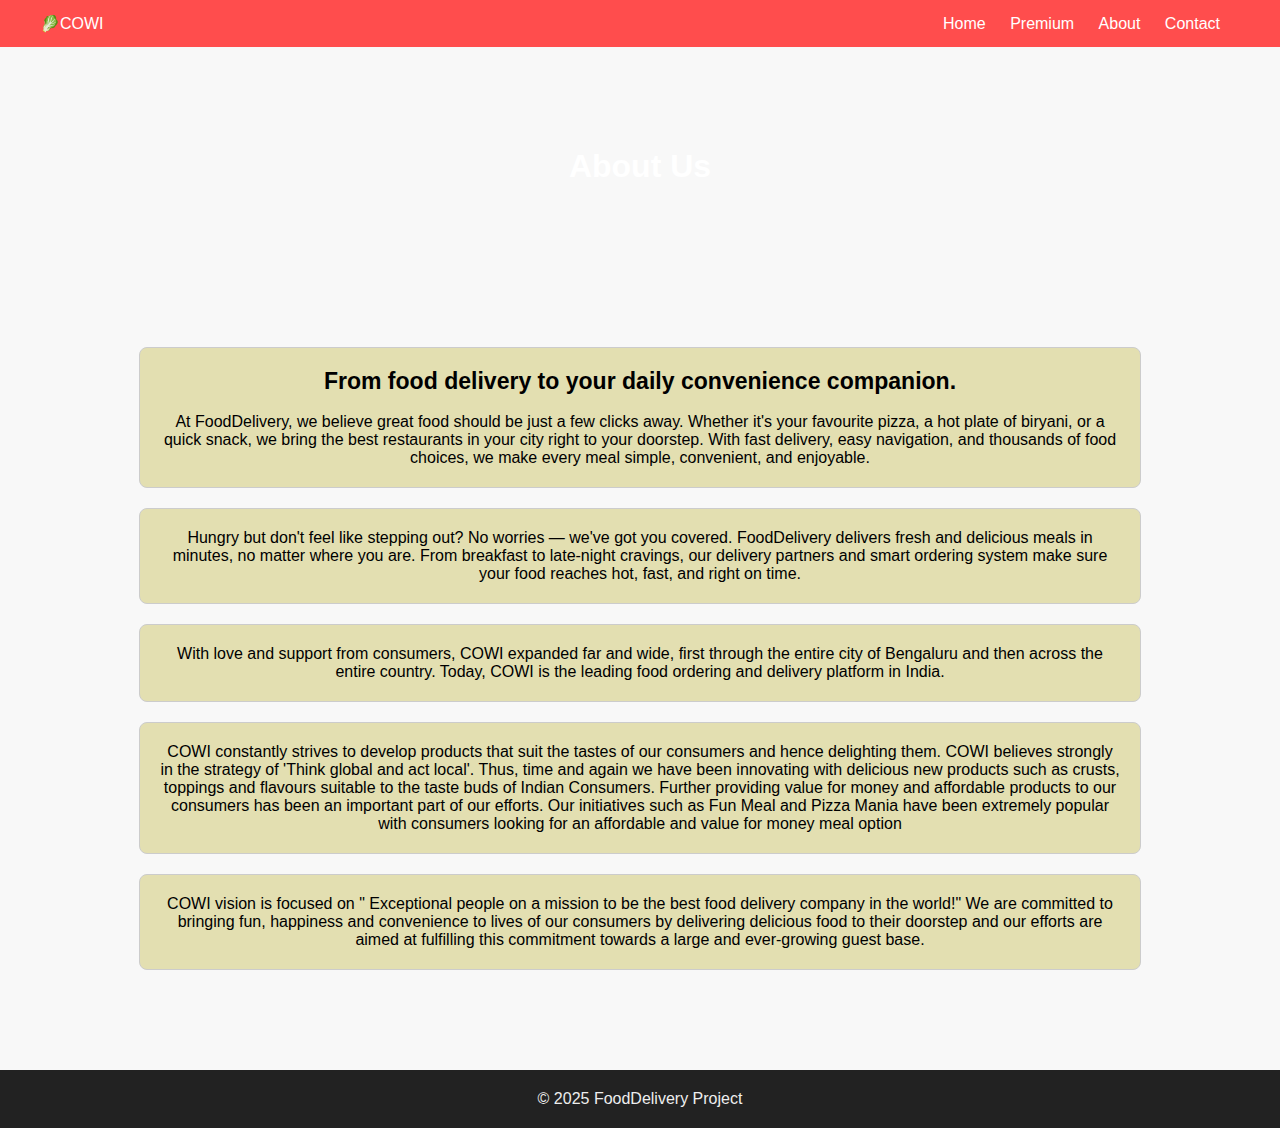
<file: about.html>
<!DOCTYPE html>
<html>
<head>
    <title>About - Food Delivery</title>
    <link rel="stylesheet" href="style.css">
</head>
<body>

<div class="navbar">
    <div><a href="index.html">🥬COWI</a></div>
    <div class="nav-links">
        <a href="index.html">Home</a>
        <a href="premium.html">Premium</a>
        <a href="about.html">About</a>
        <a href="contact.html">Contact</a>
    </div>
</div>

<div class="header" style="background-image: url('https://images.unsplash.com/photo-1540189549336-e6e99c3679fe');">
    <h1>About Us</h1>
</div>

<div class="section">
    <p class="about_card">
        <b><big><big>From food delivery to your daily convenience companion.</big></big></b><br><br>
     At FoodDelivery, we believe great food should be just a few clicks away. Whether it's your favourite pizza, a hot plate of biryani, or a quick snack, we bring the best restaurants in your city right to your doorstep. With fast delivery, easy navigation, and thousands of food choices, we make every meal simple, convenient, and enjoyable.</p>
     <p class="about_card">Hungry but don't feel like stepping out? No worries — we've got you covered. FoodDelivery delivers fresh and delicious meals in minutes, no matter where you are. From breakfast to late-night cravings, our delivery partners and smart ordering system make sure your food reaches hot, fast, and right on time.</p>
     <p class="about_card">With love and support from consumers, COWI expanded far and wide, first through the entire city of Bengaluru and then across the entire country. Today, COWI is the leading food ordering and delivery platform in India.</p>
     <p class="about_card">COWI constantly strives to develop products that suit the tastes of our consumers and hence delighting them. COWI believes strongly in the strategy of 'Think global and act local'. Thus, time and again we have been innovating with delicious new products such as crusts, toppings and flavours suitable to the taste buds of Indian Consumers. Further providing value for money and affordable products to our consumers has been an important part of our efforts. Our initiatives such as Fun Meal and Pizza Mania have been extremely popular with consumers looking for an affordable and value for money meal option</p>
     <p class="about_card">COWI vision is focused on " Exceptional people on a mission to be the best food delivery company in the world!" We are committed to bringing fun, happiness and convenience to lives of our consumers by delivering delicious food to their doorstep and our efforts are aimed at fulfilling this commitment towards a large and ever-growing guest base.</p>
</div>

<div class="footer">© 2025 FoodDelivery Project</div>

</body>
</html>
</file>
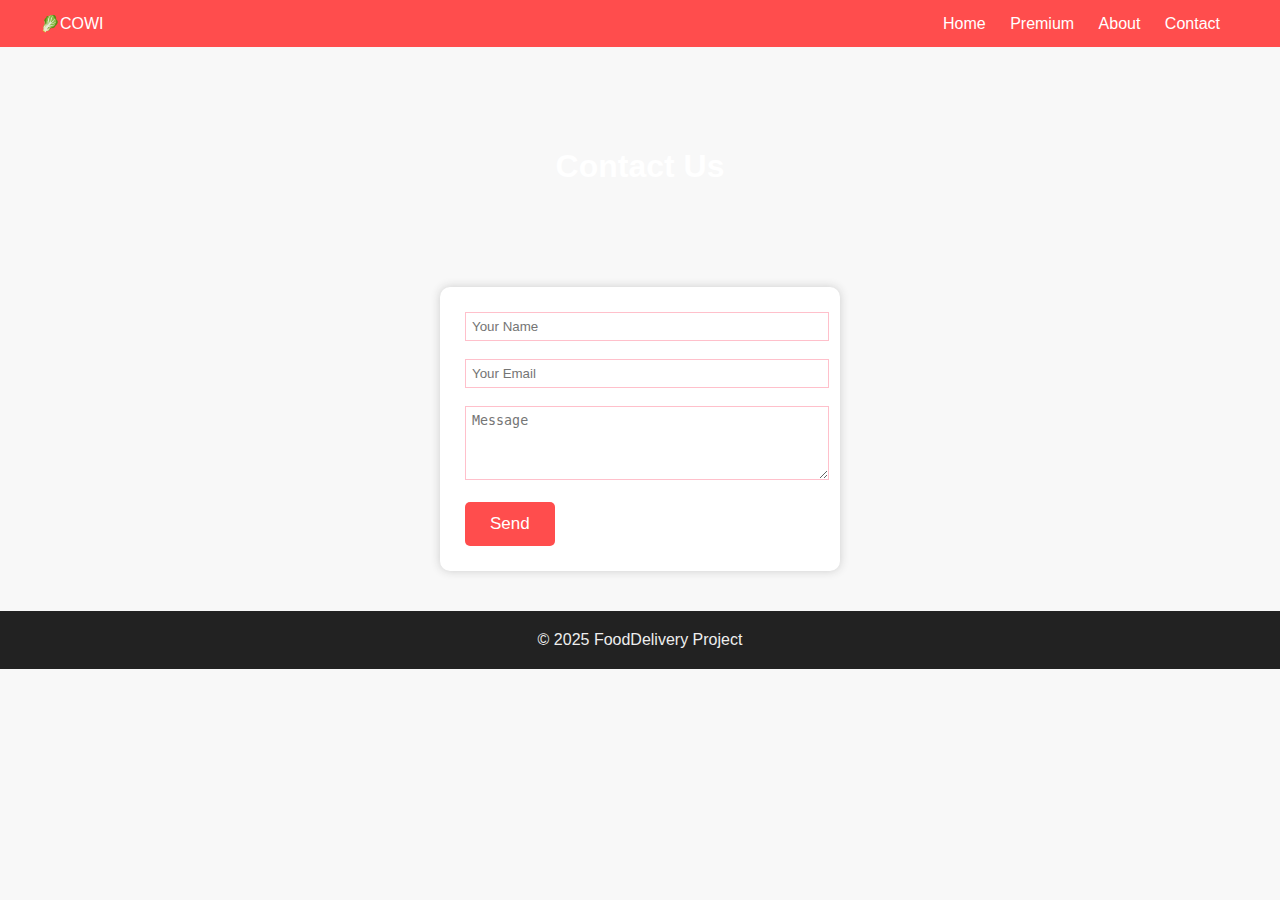
<file: contact.html>
<!DOCTYPE html>
<html>
<head>
    <title>Contact - Food Delivery</title>
    <link rel="stylesheet" href="style.css">
</head>
<body>

<div class="navbar">
    <div><a href="index.html">🥬COWI</a></div>
    <div class="nav-links">
        <a href="index.html">Home</a>
        <a href="premium.html">Premium</a>
        <a href="about.html">About</a>
        <a href="contact.html">Contact</a>
    </div>
</div>

<div class="header" style="background-image: url('https://i.natgeofe.com/n/aed9f829-849c-4902-88bb-27e570c2a398/GettyImages-180258510.jpg');">
    <h1 style="color:white;">Contact Us</h1>
</div>

<div class="form-box">
    <form>
        <input type="text" placeholder="Your Name"><br><br>
        <input type="email" placeholder="Your Email"><br><br>
        <textarea rows="4" placeholder="Message"></textarea><br><br>
        <button class="main-btn">Send</button>
    </form>
</div>

<div class="footer">© 2025 FoodDelivery Project</div>

</body>
</html>
</file>
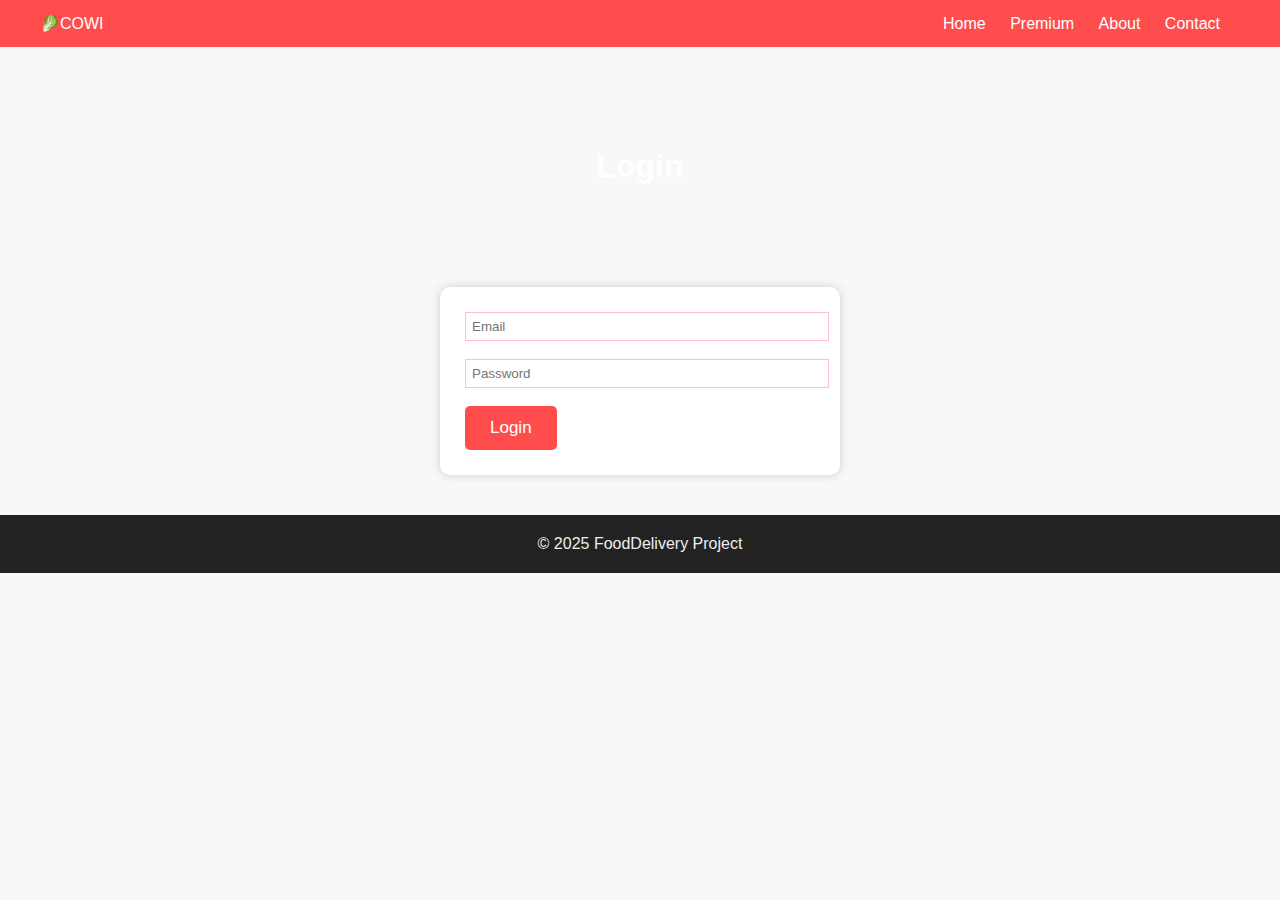
<file: login.html>
<!DOCTYPE html>
<html>
<head>
    <title>Login - COWI</title>
    <link rel="stylesheet" href="style.css">
</head>
<body>

<div class="navbar">
    <div><a href="index.html">🥬COWI</a></div>
    <div class="nav-links">
        <a href="index.html">Home</a>
        <a href="premium.html">Premium</a>
        <a href="about.html">About</a>
        <a href="contact.html">Contact</a>
    </div>
</div>

<div class="header" style="background-image: url('https://images.unsplash.com/photo-1513104890138-7c749659a591');">
    <h1>Login</h1>
</div>

<div class="form-box">
    <form>
        <input type="text" placeholder="Email"><br><br>
        <input type="password" placeholder="Password"><br><br>
        <button class="main-btn">Login</button>
    </form>
</div>

<div class="footer">© 2025 FoodDelivery Project</div>

</body>
</html>
</file>
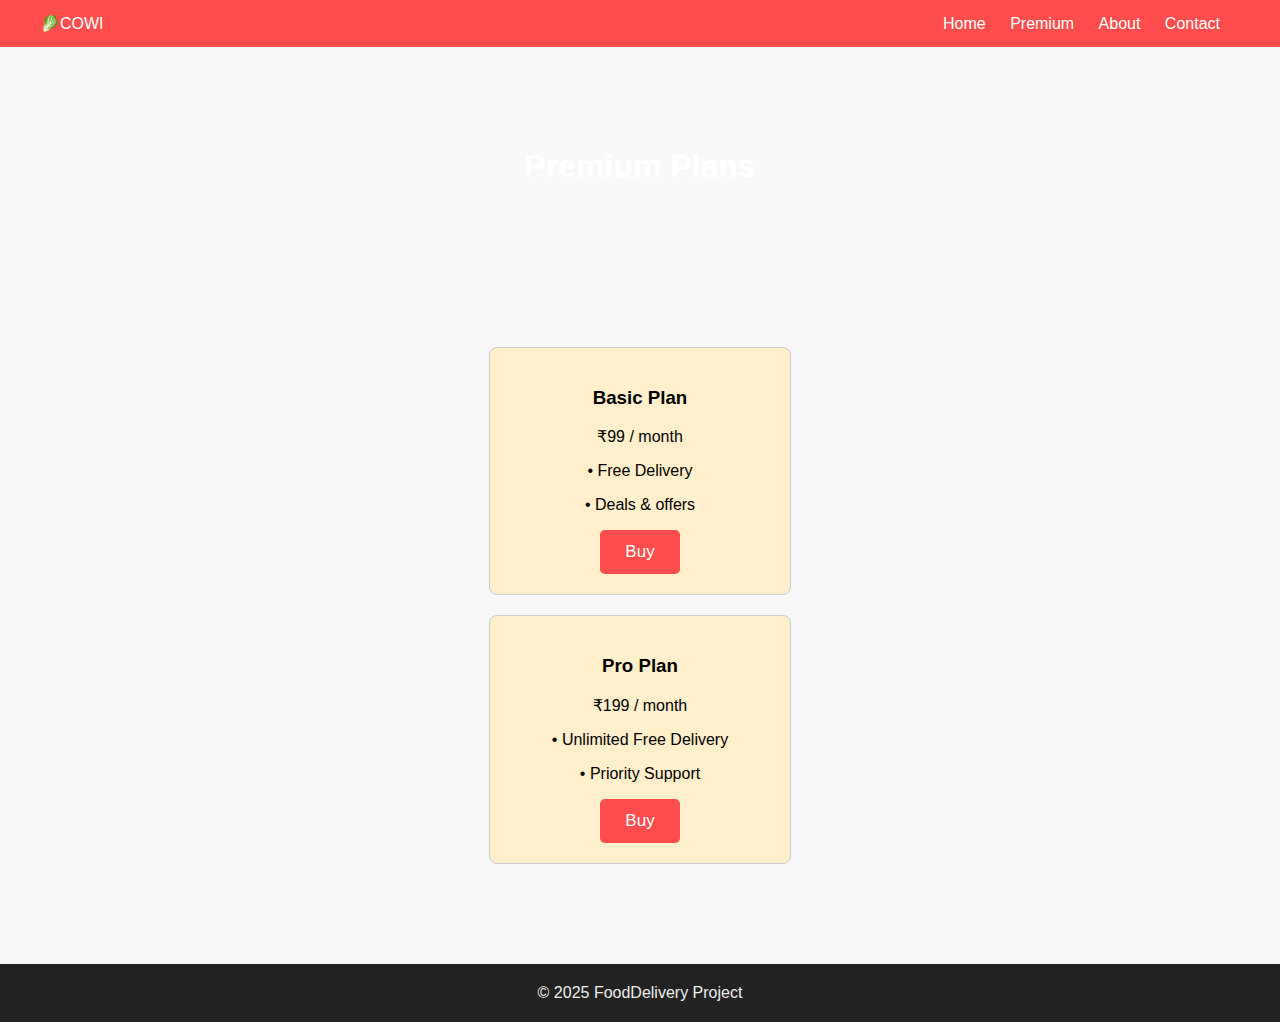
<file: premium.html>
<!DOCTYPE html>
<html>
<head>
    <title>Premium - Food Delivery</title>
    <link rel="stylesheet" href="style.css">
</head>
<body>

<div class="navbar">
    <div><a href="index.html">🥬COWI</a></div>
    <div class="nav-links">
        <a href="index.html">Home</a>
        <a href="premium.html">Premium</a>
        <a href="about.html">About</a>
        <a href="contact.html">Contact</a>
    </div>
</div>

<div class="header" style="background-image: url('https://images.unsplash.com/photo-1498654896293-37aacf113fd9');">
    <h1>Premium Plans</h1>
</div>

<div class="section">
    <div class="plan-box">
        <h3>Basic Plan</h3>
        <p>₹99 / month</p>
        <p>• Free Delivery</p>
        <p>• Deals & offers</p>
        <button class="main-btn">Buy</button>
    </div>

    <div class="plan-box">
        <h3>Pro Plan</h3>
        <p>₹199 / month</p>
        <p>• Unlimited Free Delivery</p>
        <p>• Priority Support</p>
        <button class="main-btn">Buy</button>
    </div>
</div>

<div class="footer">© 2025 FoodDelivery Project</div>

</body>
</html>
</file>
<file: style.css>
body {
    margin: 0;
    font-family: Arial, sans-serif;
    background: #f8f8f8;
}

/* Navbar */
.navbar {
    display: flex;
    justify-content: space-between;
    align-items: center;
    background: #ff4d4d;
    padding: 14px 40px;
}

.navbar a {
    color: white;
    text-decoration: none;
    margin-right: 20px;
    font-size: 16px;
}

.nav-links a:hover {
    text-decoration: underline;
}

/* Header Section */
.header {
    padding: 80px 20px;
    text-align: center;
    background-image: url("https://www.georgeinstitute.org/sites/default/files/styles/image_ratio_2_1_large/public/2020-10/world-food-day-2020.png.webp?itok=-h1y_Rz0");
    background-size: cover;
    background-position: center;
    color: white;
}

/* Buttons */
.main-btn {
    background: #ff4d4d;
    padding: 12px 25px;
    border: none;
    color: white;
    font-size: 17px;
    cursor: pointer;
    border-radius: 5px;
}
.main-btn:hover {
    background: #e03232;
}

/* Sections */
.section {
    padding: 40px;
    text-align: center;
    /* width: 200px; */
}

/* Food Cards */
.food-row {
    margin-top: 30px;
    display: flex;
    justify-content: center;
    gap: 25px;
    flex-wrap: wrap;
}

.food-card {
    width: 250px;
    border: 1px solid #ccc;
    border-radius: 10px;
    background: white;
    padding-bottom: 15px;
}

.food-card img {
    width: 100%;
    height: 180px;
    border-radius: 10px 10px 0 0;
    object-fit: cover;
}

.food-card h3 {
    margin-top: 10px;
}

/* Form Box */
.form-box {
    width: 350px;
    margin: auto;
    padding: 25px;
    background: white;
    border-radius: 10px;
    box-shadow: 0px 0px 10px #ccc;
}

.form-box input, textarea {
    width: 100%;
    padding: 6px;
    margin-bottom: 12px;
    margin-top: 10px;
    border: 1px solid #ccc;
    margin: auto;
    border-color: pink;

}

/* Premium Plans */
.plan-box {
    border: 1px solid #ccc;
    padding: 20px;
    width: 260px;
    margin: 20px auto;
    border-radius: 8px;
    background: rgb(255, 239, 203);
}

/* Footer */
.footer {
    background: #222;
    color: #eee;
    padding: 20px;
    text-align: center;
    margin-top: 40px;
}
.about_card{
    border: 1px solid #ccc;
    padding: 20px;
    width: 960px;
    height: auto;
    margin: 20px auto;
    border-radius: 8px;
    background: rgb(227, 223, 177);
}
</file>
